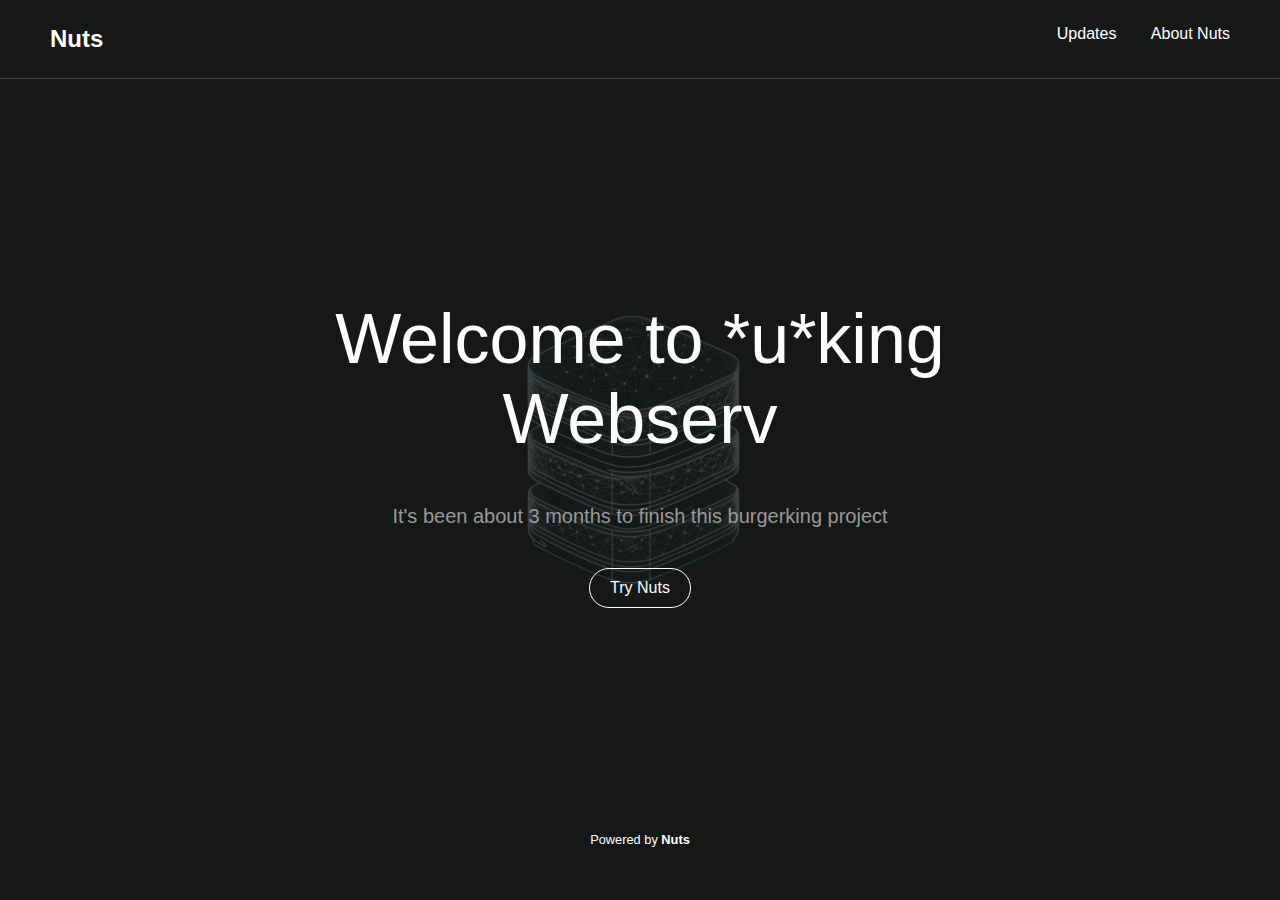
<file: www/example/index.html>
<!DOCTYPE html>
<html lang="en">

<head>
  <meta charset="UTF-8">
  <meta name="viewport" content="width=device-width, initial-scale=1.0">
  <title>Nuts Web Service</title>
  <link rel="stylesheet" href="./css/index.css">
</head>

<body>
  <header class="top-nav">
    <a href="./index.html" class="nav-logo">Nuts</a>
    <nav class="nav-links">
      <a href="/autoindex/">Updates</a>
      <a href="./about_nuts.html">About Nuts</a>
    </nav>
  </header>
  <main class="main-content">
    <div class="hero">
      <h1>Welcome to *u*king <br> Webserv</h1>
      <p>It's been about 3 months to finish this burgerking project</p>
      <a href="./router.html" class="cta-button">Try Nuts</a>
    </div>
  </main>
  <div class="footer">
    <p>Powered by <strong>Nuts</strong></p>
  </div>
</body>

</html>
</file>
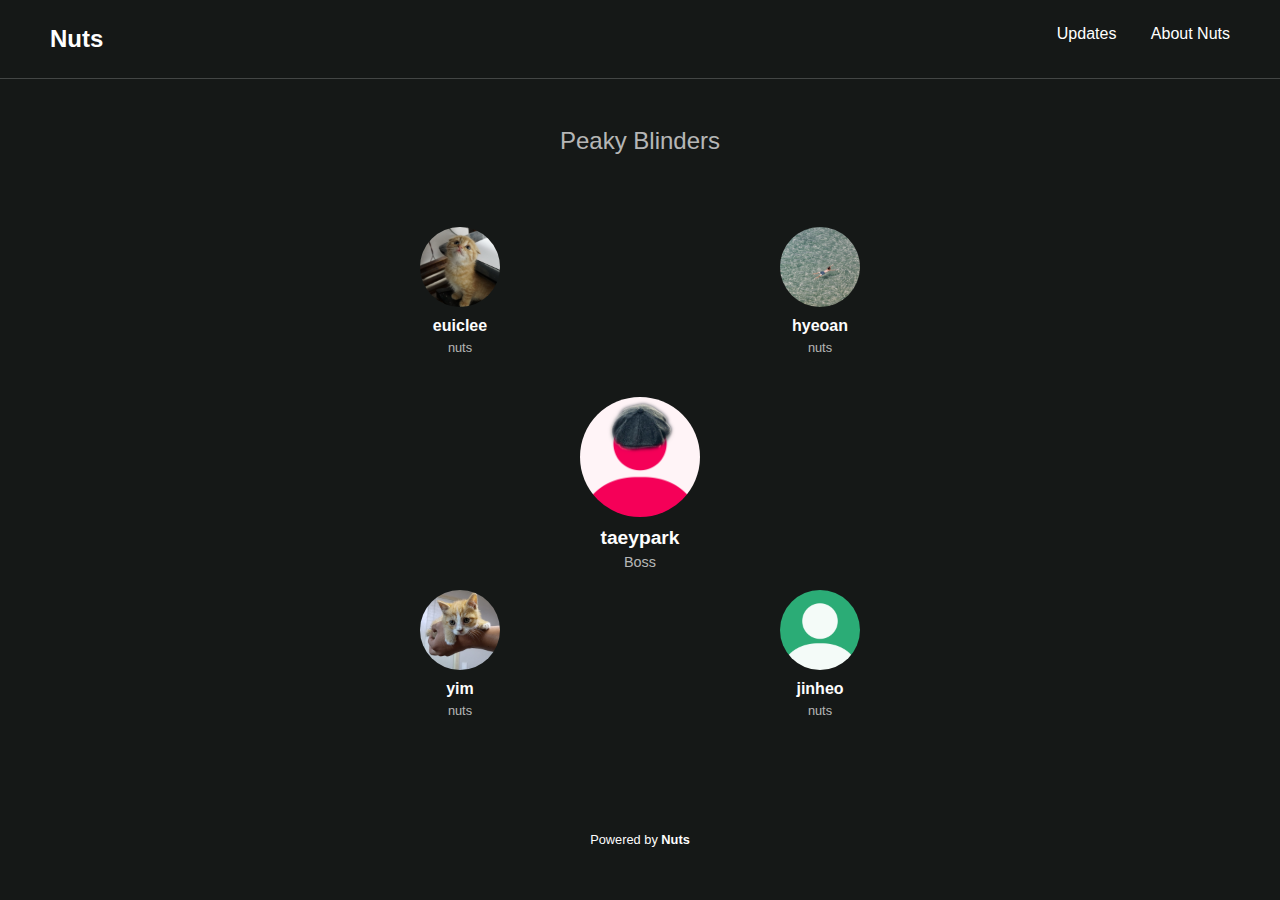
<file: www/example/about_nuts.html>
<!DOCTYPE html>
<html lang="en">

<head>
  <meta charset="UTF-8">
  <meta name="viewport" content="width=device-width, initial-scale=1.0">
  <title>About Nuts Team</title>
  <link rel="stylesheet" href="./css/about_nuts.css">
</head>

<body>
  <header class="top-nav">
    <a href="./index.html" class="nav-logo">Nuts</a>
    <nav class="nav-links">
      <a href="/autoindex/">Updates</a>
      <a href="./about_nuts.html">About Nuts</a>
    </nav>
  </header>
  <div class="team-section">
    <h2 class="team-title">Peaky Blinders</h2>
    <div class="team-container">
      <div class="team-members">
        <!-- Top left member -->
        <div class="member">
          <img src="./images/euiclee.png" alt="Member Name">
          <h3>euiclee</h3>
          <p>nuts</p>
        </div>
        <!-- Top center member (larger) -->
        <div class="member central">
          <img src="./images/taeypark.png" alt="Member Name">
          <h3>taeypark</h3>
          <p>Boss</p>
        </div>
        <!-- Top right member -->
        <div class="member">
          <img src="./images/hyeoan.png" alt="Member Name">
          <h3>hyeoan</h3>
          <p>nuts</p>
        </div>
        <!-- Bottom left member -->
        <div class="member">
          <img src="./images/yim.png" alt="Member Name">
          <h3>yim</h3>
          <p>nuts</p>
        </div>
        <!-- Bottom right member -->
        <div class="member">
          <img src="./images/jinheo.png" alt="Member Name">
          <h3>jinheo</h3>
          <p>nuts</p>
        </div>
      </div>
    </div>
  </div>
  <div class="footer">
    <p>Powered by <strong>Nuts</strong></p>
  </div>
</body>

</html>
</file>
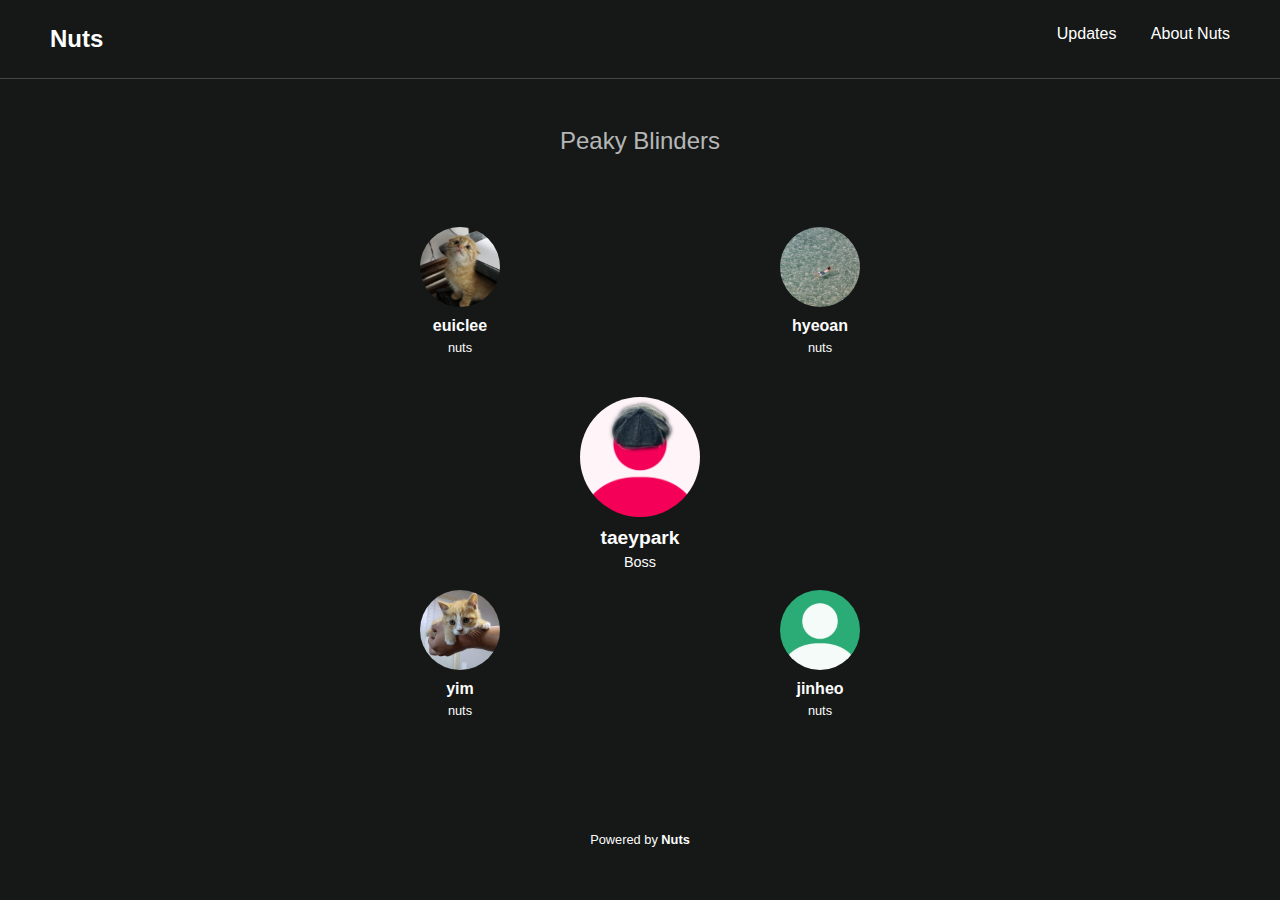
<file: www/example/AboutNuts.html>
<!DOCTYPE html>
<html lang="en">

<head>
  <meta charset="UTF-8">
  <meta name="viewport" content="width=device-width, initial-scale=1.0">
  <title>About Nuts Team</title>
  <link rel="stylesheet" href="./css/AboutNuts.css">
</head>

<body>
  <header class="top-nav">
    <a href="./index.html" class="nav-logo">Nuts</a>
    <nav class="nav-links">
      <a href="#">Updates</a>
      <a href="./AboutNuts.html">About Nuts</a>
    </nav>
  </header>
  <div class="team-section">
    <h2 class="team-title">Peaky Blinders</h2>
    <div class="team-container">
      <div class="team-members">
        <!-- Top left member -->
        <div class="member">
          <img src="./images/euiclee.png" alt="Member Name">
          <h3>euiclee</h3>
          <p>nuts</p>
        </div>
        <!-- Top center member (larger) -->
        <div class="member central">
          <img src="./images/taeypark.png" alt="Member Name">
          <h3>taeypark</h3>
          <p>Boss</p>
        </div>
        <!-- Top right member -->
        <div class="member">
          <img src="./images/hyeoan.png" alt="Member Name">
          <h3>hyeoan</h3>
          <p>nuts</p>
        </div>
        <!-- Bottom left member -->
        <div class="member">
          <img src="./images/yim.png" alt="Member Name">
          <h3>yim</h3>
          <p>nuts</p>
        </div>
        <!-- Bottom right member -->
        <div class="member">
          <img src="./images/jinheo.png" alt="Member Name">
          <h3>jinheo</h3>
          <p>nuts</p>
        </div>
      </div>
    </div>
  </div>
  <div class="footer">
    <p>Powered by <strong>Nuts</strong></p>
  </div>
</body>

</html>
</file>
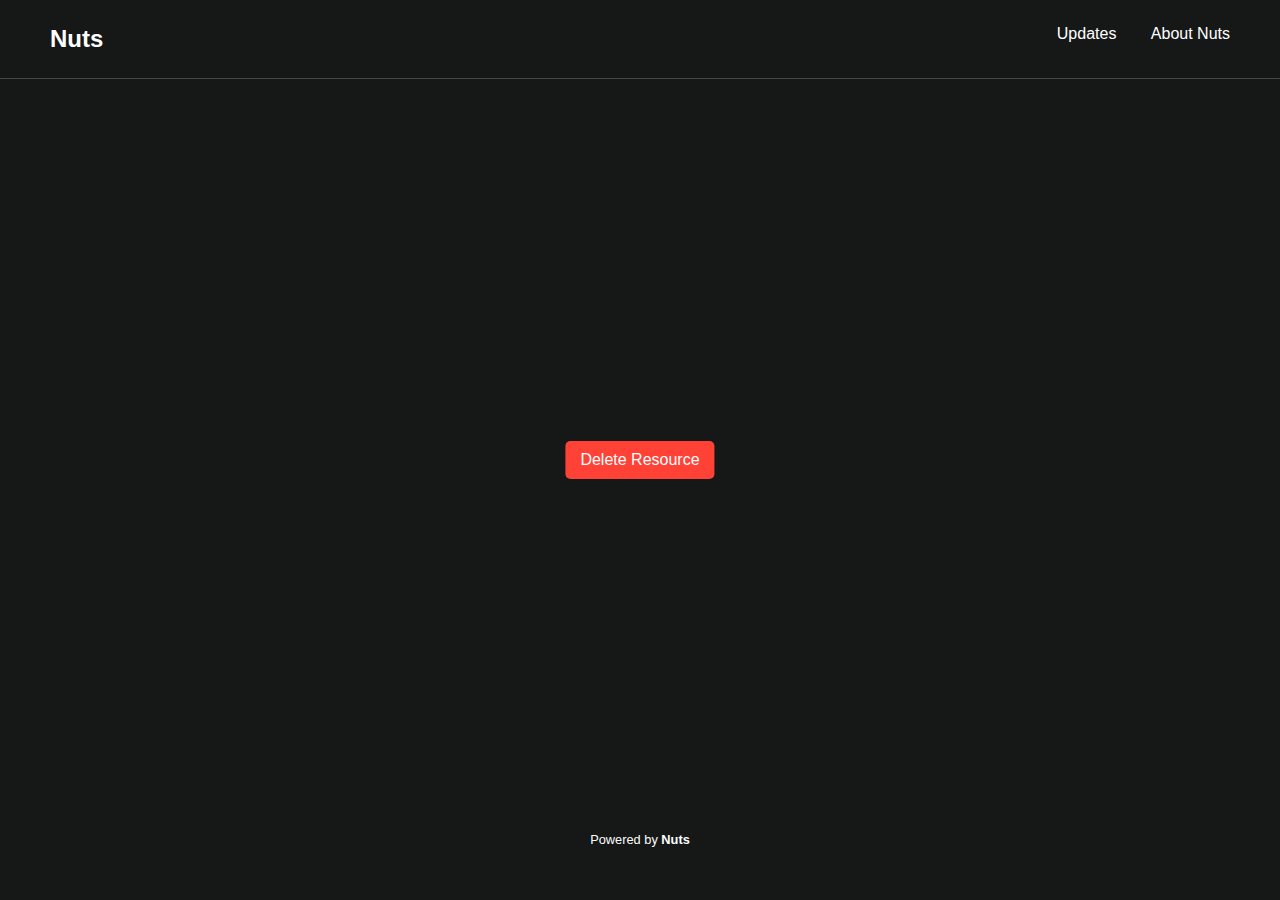
<file: www/example/delete.html>
<!DOCTYPE html>
<html lang="en">

<head>
  <meta charset="UTF-8">
  <meta name="viewport" content="width=device-width, initial-scale=1.0">
  <title>Delete Method</title>
  <link rel="stylesheet" href="./css/delete.css">
</head>

<body>
  <header class="top-nav">
    <a href="./index.html" class="nav-logo">Nuts</a>
    <nav class="nav-links">
      <a href="/autoindex/">Updates</a>
      <a href="./about_nuts.html">About Nuts</a>
    </nav>
  </header>
  <div class="delete-button">
    <button id="deleteButton">Delete Resource</button>
  </div>
  <script>
    document.getElementById('deleteButton').addEventListener('click', function () {
      fetch('http://localhost:4000/test/test.txt', {
        method: 'DELETE',
        headers: {
          'Content-Type': 'application/json'
        },
      })
        .then(response => {
          if (!response.ok) {
            throw new Error('Network response was not ok');
          }
          return response.json();
        })
        .then(data => {
          console.log('Success:', data);
          alert('Resource deleted successfully');
        })
        .catch(error => {
          console.error('Error:', error);
          alert('Error deleting resource');
        });
    });
  </script>
  <div class="footer">
    <p>Powered by <strong>Nuts</strong></p>
  </div>
</body>

</html>
</file>
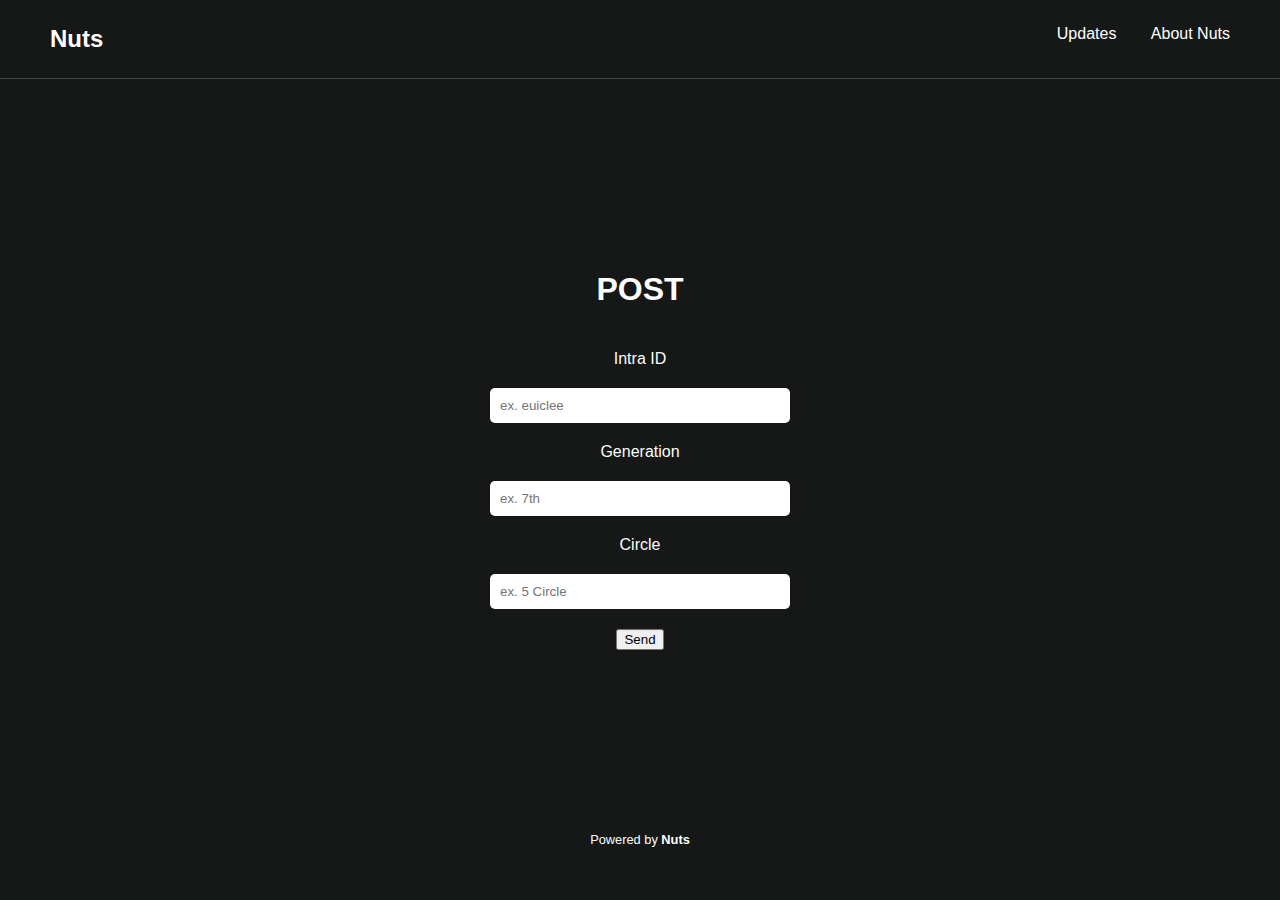
<file: www/example/post.html>
<!DOCTYPE html>
<html lang="en">

<head>
  <meta charset="UTF-8">
  <meta name="viewport" content="width=device-width, initial-scale=1.0">
  <title>Post Method</title>
  <link rel="stylesheet" href="./css/post.css">
</head>

<body>
  <header class="top-nav">
    <a href="./index.html" class="nav-logo">Nuts</a>
    <nav class="nav-links">
      <a href="/autoindex/">Updates</a>
      <a href="./about_nuts.html">About Nuts</a>
    </nav>
  </header>
  <form class="post-form" action="http://localhost:4000/" method="POST">
    <h1>POST</h1>
    <label for="name">Intra ID</label>
    <input type="text" id="name" name="name" placeholder="ex. euiclee">
    <label for="age">Generation</label>
    <input type="text" id="age" name="age" placeholder="ex. 7th">
    <label for="job">Circle</label>
    <input type="text" id="job" name="job" placeholder="ex. 5 Circle">
    <button type="submit">Send</button>
  </form>
  <div class="footer">
    <p>Powered by <strong>Nuts</strong></p>
  </div>
</body>

</html>
</file>
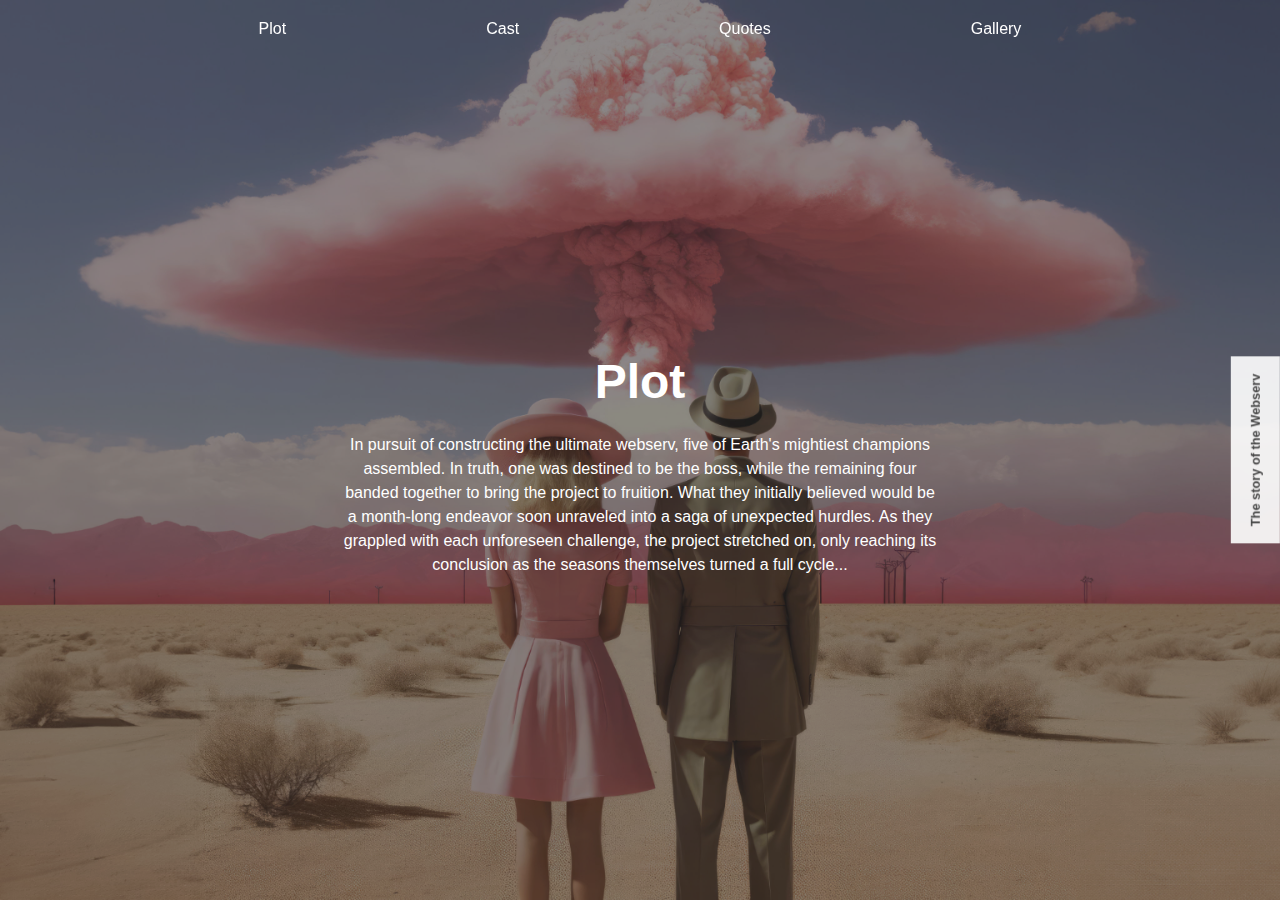
<file: www/server/Plot.html>
<!DOCTYPE html>
<html lang="en">
<head>
    <meta charset="UTF-8">
    <meta name="viewport" content="width=device-width, initial-scale=1.0">
    <title>Plot</title>
    <link rel="stylesheet" href="./css/plot.css">
</head>
<body>
    <div class="background-image">
        <header>
            <nav>
                <ul>
                    <li><a href="./plot.html">Plot</a></li>
                    <li><a href="./cast.html">Cast</a></li>
                    <li><a href="./quotes.html">Quotes</a></li>
                    <li><a href="./gallery.html">Gallery</a></li>
                </ul>
            </nav>
        </header>
        <main>
            <section id="plot">
                <h1>Plot</h1>
                <p>
                    In pursuit of constructing the ultimate webserv, five of Earth's mightiest champions assembled. In truth, one was destined to be the boss, while the remaining four banded together to bring the project to fruition. What they initially believed would be a month-long endeavor soon unraveled into a saga of unexpected hurdles. As they grappled with each unforeseen challenge, the project stretched on, only reaching its conclusion as the seasons themselves turned a full cycle...
                </p>
            </section>
        </main>
        <div class="the-story-of-webserv">
          <a href="server.html">
            <p>The story of the Webserv</p>
          </a>
        </div>
    </div>
</body>
</html>
</file>
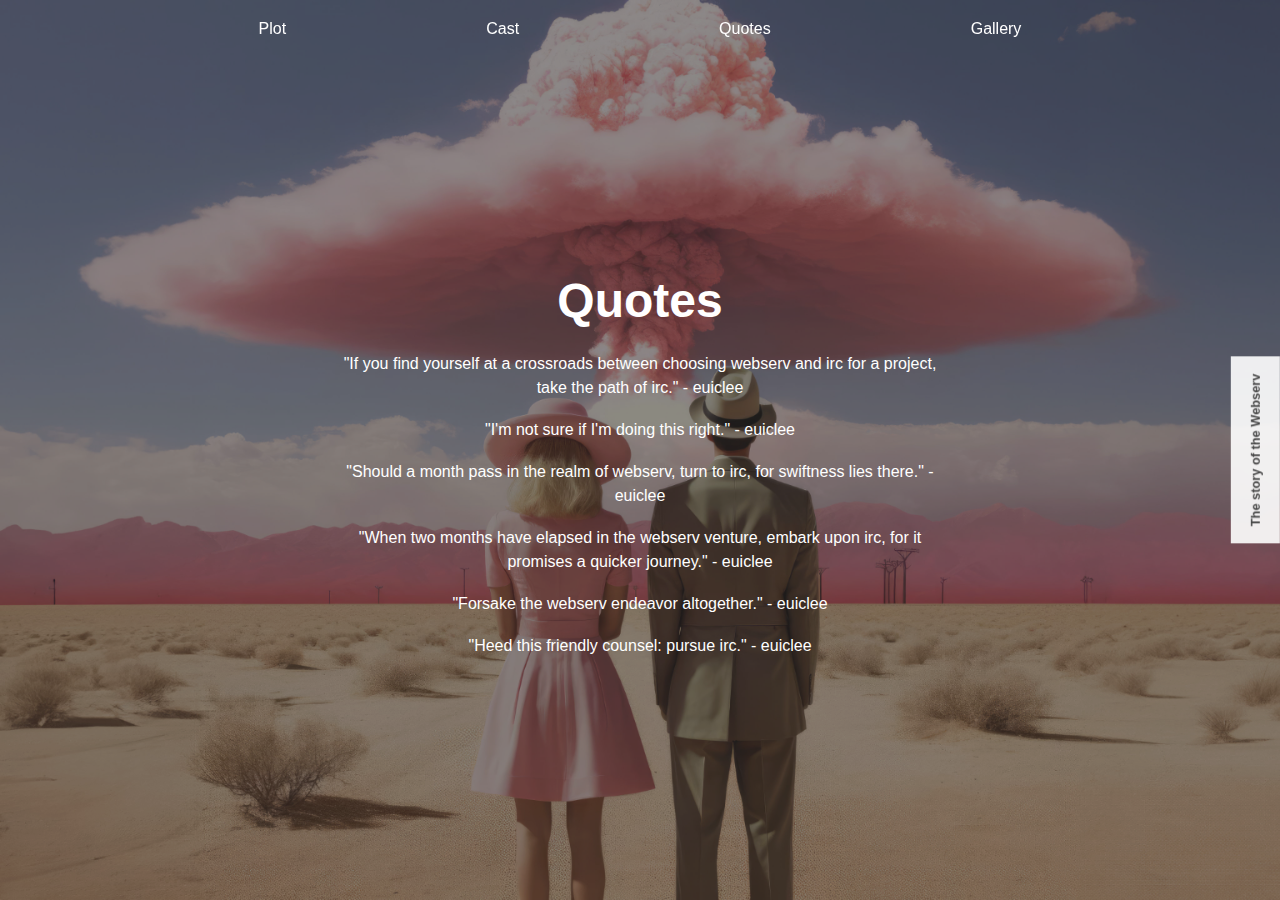
<file: www/server/Quotes.html>
<!DOCTYPE html>
<html lang="en">
<head>
    <meta charset="UTF-8">
    <meta name="viewport" content="width=device-width, initial-scale=1.0">
    <title>Quotes</title>
    <link rel="stylesheet" href="./css/quotes.css">
</head>
<body>
    <div class="background-image">
        <header>
            <nav>
                <ul>
                    <li><a href="./plot.html">Plot</a></li>
                    <li><a href="./cast.html">Cast</a></li>
                    <li><a href="./quotes.html">Quotes</a></li>
                    <li><a href="./gallery.html">Gallery</a></li>
                </ul>
            </nav>
        </header>
        <main>
            <section id="quotes">
                <h1>Quotes</h1>
                <p>
                    "If you find yourself at a crossroads between choosing webserv and irc for a project, take the path of irc." - euiclee
                </p>
                <br>
                <p>
                    "I'm not sure if I'm doing this right." - euiclee
                </p>
                <br>
                <p>
                    "Should a month pass in the realm of webserv, turn to irc, for swiftness lies there." - euiclee
                </p>
                <br>
                <p>
                    "When two months have elapsed in the webserv venture, embark upon irc, for it promises a quicker journey." - euiclee
                </p>
                <br>
                <p>
                    "Forsake the webserv endeavor altogether." - euiclee
                </p>
                <br>
                <p>
                    "Heed this friendly counsel: pursue irc." - euiclee
                </p>
            </section>
        </main>
        <div class="the-story-of-webserv">
          <a href="server.html">
            <p>The story of the Webserv</p>
          </a>
        </div>
    </div>
</body>
</html>
</file>
<file: www/example/css/index.css>
body,
html {
	height: 100vh;
	margin: 0;
	font-family: 'Gothic', sans-serif;
	background-image: url(../images/back1.jpg);
	background-size: cover;
	background-repeat: no-repeat;
	background-position: center;
	color: rgb(253, 253, 253);
	overflow-x: hidden;
	overflow-y: hidden;
}

*, *:before, *:after {
	box-sizing: border-box;
}

.main-content {
	display: flex;
	flex-direction: column;
	align-items: center;
	justify-content: center;
	height: calc(100vh - 40px);
}

.top-nav {
	position: absolute;
	top: 0;
	width: 100%;
	display: flex;
	justify-content: space-between;
	padding: 25px 50px;
	border-bottom: 0.1px solid rgba(255, 255, 255, 0.2);
}

.nav-logo {
	font-size: 1.5em;
	color: #fff;
	text-decoration: none;
	font-weight: bold;
}

.nav-links a {
	color: #fff;
	font-weight: 100;
	text-decoration: none;
	margin-left: 30px;
}

.hero {
	text-align: center;
}

.hero h1 {
	font-family: "General Sans Regular", sans-serif;
	font-size: 70px;
	font-weight: 400;
	font-style: normal;
	margin: 0.67em 0;
}

.hero p {
	font-size: 20px;
	color: #999999;
	font-weight: 200;
}

.cta-button {
	display: inline-block;
	margin-top: 20px;
	padding: 10px 20px;
	border: 1px solid rgb(253, 253, 253);
	border-radius: 25px;
	color: rgb(253, 253, 253);
	background-color: transparent;
	text-decoration: none;
	transition: background-color 0.3s, color 0.3s;
}

.cta-button:hover {
	color: rgba(21, 24, 23, 1);
	background-color: rgb(253, 253, 253);
}

.footer {
	position: absolute;
	bottom: 30px;
	width: 100%;
	padding: 10px;
	text-align: center;
	font-size: 0.8em;
}
</file>
<file: www/example/css/about_nuts.css>
body,
html {
	height: 100vh;
	margin: 0;
	font-family: 'Gothic', sans-serif;
	background-color: rgba(21, 24, 23, 1);
	color: rgb(253, 253, 253);
	overflow-x: hidden;
	overflow-y: hidden;
	display: flex;
	flex-direction: column;
	justify-content: center;
	align-items: center;
}

*,
*:before,
*:after {
	box-sizing: border-box;
}

.top-nav {
	position: absolute;
	top: 0;
	width: 100%;
	display: flex;
	justify-content: space-between;
	padding: 25px 50px;
	border-bottom: 0.1px solid rgba(255, 255, 255, 0.2);
}

.nav-logo {
	font-size: 1.5em;
	color: #fff;
	text-decoration: none;
	font-weight: bold;
}

.nav-links a {
	color: #fff;
	font-weight: 100;
	text-decoration: none;
	margin-left: 30px;
}

.footer {
	position: absolute;
	bottom: 30px;
	width: 100%;
	padding: 10px;
	text-align: center;
	font-size: 0.8em;
}

.team-section {
	text-align: center;
	padding: 20px;
}

.team-container {
	display: inline-block;
	position: relative;
	padding: 20px;
	margin-top: 10px;
	/* Adjust the space between title and container */
}

.team-title {
	font-weight: 100;
	font-size: 1.5em;
	color: rgba(255, 255, 255, 0.7);
}

.team-members {
	display: grid;
	grid-template-columns: repeat(3, 1fr);
	grid-template-rows: repeat(3, 1fr);
	gap: 10px;
	column-gap: 60px;
	justify-items: center;
	align-items: center;
}

.member {
	display: flex;
	flex-direction: column;
	align-items: center;
}

/* Styling for images inside .member */
.member img {
	border-radius: 50%;
	width: 80px;
	height: 80px;
	object-fit: cover;
	margin-bottom: 0px;
}

/* Larger central member image */
.member.central img {
	width: 120px;
	height: 120px;
}

/* Correct the positioning of the members to form a dice number 5 pattern */
.member:nth-child(1) {
	grid-column: 1;
	grid-row: 1;
}

.member:nth-child(2) {
	grid-column: 2;
	grid-row: 2;
	align-self: end;
	/* Align the central member to the bottom of the first row */
}

.member:nth-child(3) {
	grid-column: 3;
	grid-row: 1;
}

.member:nth-child(4) {
	grid-column: 1;
	grid-row: 3;
	align-self: start;
	/* Align the member to the top of the second row */
}

.member:nth-child(5) {
	grid-column: 3;
	grid-row: 3;
	align-self: start;
	/* Align the member to the top of the second row */
}

/* Other styles remain unchanged */

.member h3 {
	margin: 10px 0 0 0;
	/* Top margin 10px, no margin on other sides */
	font-size: 1em;
	/* Adjust font size as needed */
}

.member p {
	margin: 5px 0 10px 0;
	/* Top margin 5px, bottom margin 10px, no margin on left and right */
	font-size: 0.8em;
	/* Adjust font size as needed */
	color: rgba(255, 255, 255, 0.7);
}

.member.central p {
	margin: 5px 0 10px 0;
	/* Top margin 5px, bottom margin 10px, no margin on left and right */
	font-size: 0.9em;
	/* Adjust font size as needed */
	color: rgba(255, 255, 255, 0.7);
}

.member.central h3 {
	margin: 10px 0 0 0;
	font-size: 1.2em;
	/* Top margin 5px, no margin on other sides */
}
</file>
<file: www/example/css/AboutNuts.css>
body,
html {
	height: 100vh;
	margin: 0;
	font-family: 'Gothic', sans-serif;
	background-color: rgba(21, 24, 23, 1);
	color: rgb(253, 253, 253);
	overflow-x: hidden;
	overflow-y: hidden;
	display: flex;
	flex-direction: column;
	justify-content: center;
	align-items: center;
}

*,
*:before,
*:after {
	box-sizing: border-box;
}

.top-nav {
	position: absolute;
	top: 0;
	width: 100%;
	display: flex;
	justify-content: space-between;
	padding: 25px 50px;
	border-bottom: 0.1px solid rgba(255, 255, 255, 0.2);
}

.nav-logo {
	font-size: 1.5em;
	color: #fff;
	text-decoration: none;
	font-weight: bold;
}

.nav-links a {
	color: #fff;
	font-weight: 100;
	text-decoration: none;
	margin-left: 30px;
}

.footer {
	position: absolute;
	bottom: 30px;
	width: 100%;
	padding: 10px;
	text-align: center;
	font-size: 0.8em;
}

.team-section {
	text-align: center;
	padding: 20px;
}

.team-container {
	display: inline-block;
	position: relative;
	padding: 20px;
	margin-top: 10px;
	/* Adjust the space between title and container */
}

.team-title {
	font-weight: 100;
	font-size: 1.5em;
	color: rgba(255, 255, 255, 0.7);
}

.team-members {
	display: grid;
	grid-template-columns: repeat(3, 1fr);
	grid-template-rows: repeat(3, 1fr);
	gap: 10px;
	column-gap: 60px;
	justify-items: center;
	align-items: center;
}

.member {
	display: flex;
	flex-direction: column;
	align-items: center;
}

/* Styling for images inside .member */
.member img {
	border-radius: 50%;
	width: 80px;
	height: 80px;
	object-fit: cover;
	margin-bottom: 0px;
}

/* Larger central member image */
.member.central img {
	width: 120px;
	height: 120px;
}

/* Correct the positioning of the members to form a dice number 5 pattern */
.member:nth-child(1) {
	grid-column: 1;
	grid-row: 1;
}

.member:nth-child(2) {
	grid-column: 2;
	grid-row: 2;
	align-self: end;
	/* Align the central member to the bottom of the first row */
}

.member:nth-child(3) {
	grid-column: 3;
	grid-row: 1;
}

.member:nth-child(4) {
	grid-column: 1;
	grid-row: 3;
	align-self: start;
	/* Align the member to the top of the second row */
}

.member:nth-child(5) {
	grid-column: 3;
	grid-row: 3;
	align-self: start;
	/* Align the member to the top of the second row */
}

/* Other styles remain unchanged */

.member h3 {
	margin: 10px 0 0 0;
	/* Top margin 10px, no margin on other sides */
	font-size: 1em;
	/* Adjust font size as needed */
}

.member p {
	margin: 5px 0 10px 0;
	/* Top margin 5px, bottom margin 10px, no margin on left and right */
	font-size: 0.8em;
	/* Adjust font size as needed */
}

.member.central p {
	margin: 5px 0 10px 0;
	/* Top margin 5px, bottom margin 10px, no margin on left and right */
	font-size: 0.9em;
	/* Adjust font size as needed */
}

.member.central h3 {
	font-size: 1.2em;
	/* Top margin 5px, no margin on other sides */
}
</file>
<file: www/example/css/delete.css>
body,
html {
	height: 100vh;
	margin: 0;
	font-family: 'Gothic', sans-serif;
	background-color: rgba(21, 24, 23, 1);
	color: rgb(253, 253, 253);
	overflow-x: hidden;
	overflow-y: hidden;
}

*,
*:before,
*:after {
	box-sizing: border-box;
}

.top-nav {
	position: absolute;
	top: 0;
	width: 100%;
	display: flex;
	justify-content: space-between;
	padding: 25px 50px;
	border-bottom: 0.1px solid rgba(255, 255, 255, 0.2);
}

.nav-logo {
	font-size: 1.5em;
	color: #fff;
	text-decoration: none;
	font-weight: bold;
}

.nav-links a {
	color: #fff;
	font-weight: 100;
	text-decoration: none;
	margin-left: 30px;
}

.footer {
	position: absolute;
	bottom: 30px;
	width: 100%;
	padding: 10px;
	text-align: center;
	font-size: 0.8em;
}

.delete-button {
	position: absolute;
	top: 50%;
	left: 50%;
	transform: translate(-50%, -50%);
	display: flex;
	flex-direction: column;
	align-items: center;
	gap: 20px;
}

#deleteButton {
	padding: 10px 15px;
	margin-top: 20px;
	font-size: 1rem;
	color: white;
	background-color: #ff4136;
	border: none;
	border-radius: 5px;
	cursor: pointer;
	transition: background-color 0.2s ease-in-out;
}

#deleteButton:hover {
	background-color: #e82c0c;
}
</file>
<file: www/example/css/post.css>
body,
html {
	height: 100vh;
	margin: 0;
	font-family: 'Gothic', sans-serif;
	background-color: rgba(21, 24, 23, 1);
	color: rgb(253, 253, 253);
	overflow-x: hidden;
	overflow-y: hidden;
}

*,
*:before,
*:after {
	box-sizing: border-box;
}

.top-nav {
	position: absolute;
	top: 0;
	width: 100%;
	display: flex;
	justify-content: space-between;
	padding: 25px 50px;
	border-bottom: 0.1px solid rgba(255, 255, 255, 0.2);
}

.nav-logo {
	font-size: 1.5em;
	color: #fff;
	text-decoration: none;
	font-weight: bold;
}

.nav-links a {
	color: #fff;
	font-weight: 100;
	text-decoration: none;
	margin-left: 30px;
}

.footer {
	position: absolute;
	bottom: 30px;
	width: 100%;
	padding: 10px;
	text-align: center;
	font-size: 0.8em;
}

.post-form {
	position: absolute;
	top: 50%;
	left: 50%;
	transform: translate(-50%, -50%);
	display: flex;
	flex-direction: column;
	gap: 20px;
	width: 300px;
	align-items: center;
}

.post-form input[type="text"] {
	width: 100%;
	padding: 10px;
	border: none;
	border-radius: 5px;
}

.post-form input[type="submit"] {
	display: inline-block;
	margin-top: 20px;
	padding: 10px 20px;
	border: 1px solid rgb(253, 253, 253);
	border-radius: 25px;
	color: rgb(253, 253, 253);
	background-color: transparent;
	text-decoration: none;
	transition: background-color 0.3s, color 0.3s;
}

.post-form input[type="submit"]:hover {
	background-color: rgb(253, 253, 253);
	color: rgba(21, 24, 23, 1);
}
</file>
<file: www/server/css/plot.css>
body, html {
    margin: 0;
    padding: 0;
    height: 100%;
    font-family: Arial, 'Helvetica Neue', Helvetica, sans-serif;
}

.background-image {
    /* 배경 이미지 URL을 사용자가 원하는 이미지 경로로 변경 */
    background-image: url('../images/back.jpg');
    background-size: cover;
    background-position: center;
    height: 100%;
    position: relative;
    /* 배경에 어두운 오버레이 추가 */
    background-color: black;
    opacity: 0.9;
}

/* 배경에 어두운 오버레이를 추가하기 위한 가상 요소 */
.background-image::after {
    content: '';
    position: absolute;
    top: 0;
    right: 0;
    bottom: 0;
    left: 0;
    background-color: black;
    opacity: 0.5; /* 배경을 어둡게 하기 위한 투명도 조정 */
    z-index: -1; /* 배경 이미지 뒤로 보내기 */
}

header {
    width: 100%;
    position: fixed; /* 헤더를 상단에 고정 */
    top: 0;
}

nav {
    width: 100%;
}

nav ul {
    list-style: none;
    padding: 0;
    margin: 0;
    display: flex; /* 플렉스박스를 사용하여 항목들을 가운데 정렬 */
    justify-content: center; /* 가로 방향 중앙 정렬 */
    align-items: center; /* 세로 방향 중앙 정렬 */
}

nav ul li {
    display: inline;
    margin: 20px 100px; /* 상단 여백과 좌우 여백 조정 */
}

nav ul li a {
    text-decoration: none;
    color: white;
	font-family: sans-serif;
    font-weight: lighter;
    transition: color 0.3s ease; /* 호버 효과를 위한 전환 효과 추가 */
}

nav ul li a:hover {
    color: #ccc; /* 링크에 마우스를 올렸을 때 색상 변경 */
}

.the-story-of-webserv {
    position: fixed; /* 고정 위치 */
    top: 50%; /* 화면의 중앙에 위치 */
    right: -69px; /* 오른쪽에 위치 */
    transform: translateY(-50%) rotate(-90deg); /* 90도 회전 */
    background: rgba(255, 255, 255, 0.9); /* 흰색 반투명 배경 */
    padding: 17px; /* 패딩 */
    box-shadow: 0px 5 5px rgba(0, 0, 0, 0.2); /* 아래쪽에 그림자 추가 */
    z-index: 10; /* 다른 요소들 위에 오도록 z-index 설정 */
    white-space: nowrap; /* 텍스트가 한 줄로 나오도록 설정 */
}

.the-story-of-webserv p {
    margin: 0; /* 기본 마진 제거 */
    font-family: Arial, 'Helvetica Neue', Helvetica, sans-serif; /* 폰트 패밀리 설정 */
    font-weight: bold; /* 폰트 굵기 설정 */
    font-size: 0.8em;
    color: #333; /* 글씨 색상 */
    display: block; /* 블록 요소로 변경 */
}

.the-story-of-webserv a {
    text-decoration: none; /* 밑줄 제거 */
    color: inherit; /* 부모 요소의 색상 상속 */
}

.the-story-of-webserv a:hover {
    text-decoration: none;
}
/* Style for the plot section */
#plot {
    color: white; /* Assuming you want white text */
    text-align: center; /* Center the text */
    position: absolute;
    top: 50%; /* Position at the center of the page */
    left: 50%;
    transform: translate(-50%, -50%); /* Align the center of the section to the center of the page */
    width: 100%; /* Full width */
}

#plot h1 {
    font-size: 3em; /* Large font size for the title */
    margin-bottom: 0.5em; /* Spacing between the title and content */
}

#plot p {
    font-family: sans-serif;
    font-size: 1em; /* Regular font size for the content */
    font-weight: 100; /* Lighter font weight for the content */
    line-height: 1.5;
    max-width: 600px; /* Maximum width of the content text */
    margin: auto; /* Center the content block */
}
</file>
<file: www/server/css/quotes.css>
body, html {
    margin: 0;
    padding: 0;
    height: 100%;
    font-family: Arial, 'Helvetica Neue', Helvetica, sans-serif;
}

.background-image {
    /* 배경 이미지 URL을 사용자가 원하는 이미지 경로로 변경 */
    background-image: url('../images/back.jpg');
    background-size: cover;
    background-position: center;
    height: 100%;
    position: relative;
    /* 배경에 어두운 오버레이 추가 */
    background-color: black;
    opacity: 0.9;
}

/* 배경에 어두운 오버레이를 추가하기 위한 가상 요소 */
.background-image::after {
    content: '';
    position: absolute;
    top: 0;
    right: 0;
    bottom: 0;
    left: 0;
    background-color: black;
    opacity: 0.5; /* 배경을 어둡게 하기 위한 투명도 조정 */
    z-index: -1; /* 배경 이미지 뒤로 보내기 */
}

header {
    width: 100%;
    position: fixed; /* 헤더를 상단에 고정 */
    top: 0;
}

nav {
    width: 100%;
}

nav ul {
    list-style: none;
    padding: 0;
    margin: 0;
    display: flex; /* 플렉스박스를 사용하여 항목들을 가운데 정렬 */
    justify-content: center; /* 가로 방향 중앙 정렬 */
    align-items: center; /* 세로 방향 중앙 정렬 */
}

nav ul li {
    display: inline;
    margin: 20px 100px; /* 상단 여백과 좌우 여백 조정 */
}

nav ul li a {
    text-decoration: none;
    color: white;
	font-family: sans-serif;
    font-weight: lighter;
    transition: color 0.3s ease; /* 호버 효과를 위한 전환 효과 추가 */
}

nav ul li a:hover {
    color: #ccc; /* 링크에 마우스를 올렸을 때 색상 변경 */
}

.the-story-of-webserv {
    position: fixed; /* 고정 위치 */
    top: 50%; /* 화면의 중앙에 위치 */
    right: -69px; /* 오른쪽에 위치 */
    transform: translateY(-50%) rotate(-90deg); /* 90도 회전 */
    background: rgba(255, 255, 255, 0.9); /* 흰색 반투명 배경 */
    padding: 17px; /* 패딩 */
    box-shadow: 0px 5 5px rgba(0, 0, 0, 0.2); /* 아래쪽에 그림자 추가 */
    z-index: 10; /* 다른 요소들 위에 오도록 z-index 설정 */
    white-space: nowrap; /* 텍스트가 한 줄로 나오도록 설정 */
}

.the-story-of-webserv p {
    margin: 0; /* 기본 마진 제거 */
    font-family: Arial, 'Helvetica Neue', Helvetica, sans-serif; /* 폰트 패밀리 설정 */
    font-weight: bold; /* 폰트 굵기 설정 */
    font-size: 0.8em;
    color: #333; /* 글씨 색상 */
    display: block; /* 블록 요소로 변경 */
}

.the-story-of-webserv a {
    text-decoration: none; /* 밑줄 제거 */
    color: inherit; /* 부모 요소의 색상 상속 */
}

.the-story-of-webserv a:hover {
    text-decoration: none;
}
/* Style for the plot section */
#quotes {
    color: white; /* Assuming you want white text */
    text-align: center; /* Center the text */
    position: absolute;
    top: 50%; /* Position at the center of the page */
    left: 50%;
    transform: translate(-50%, -50%); /* Align the center of the section to the center of the page */
    width: 100%; /* Full width */
}

#quotes h1 {
    font-size: 3em; /* Large font size for the title */
    margin-bottom: 0.5em; /* Spacing between the title and content */
}

#quotes p {
    font-family: sans-serif;
    font-size: 1em; /* Regular font size for the content */
    font-weight: 100; /* Lighter font weight for the content */
    line-height: 1.5;
    max-width: 600px; /* Maximum width of the content text */
    margin: auto; /* Center the content block */
}
</file>
